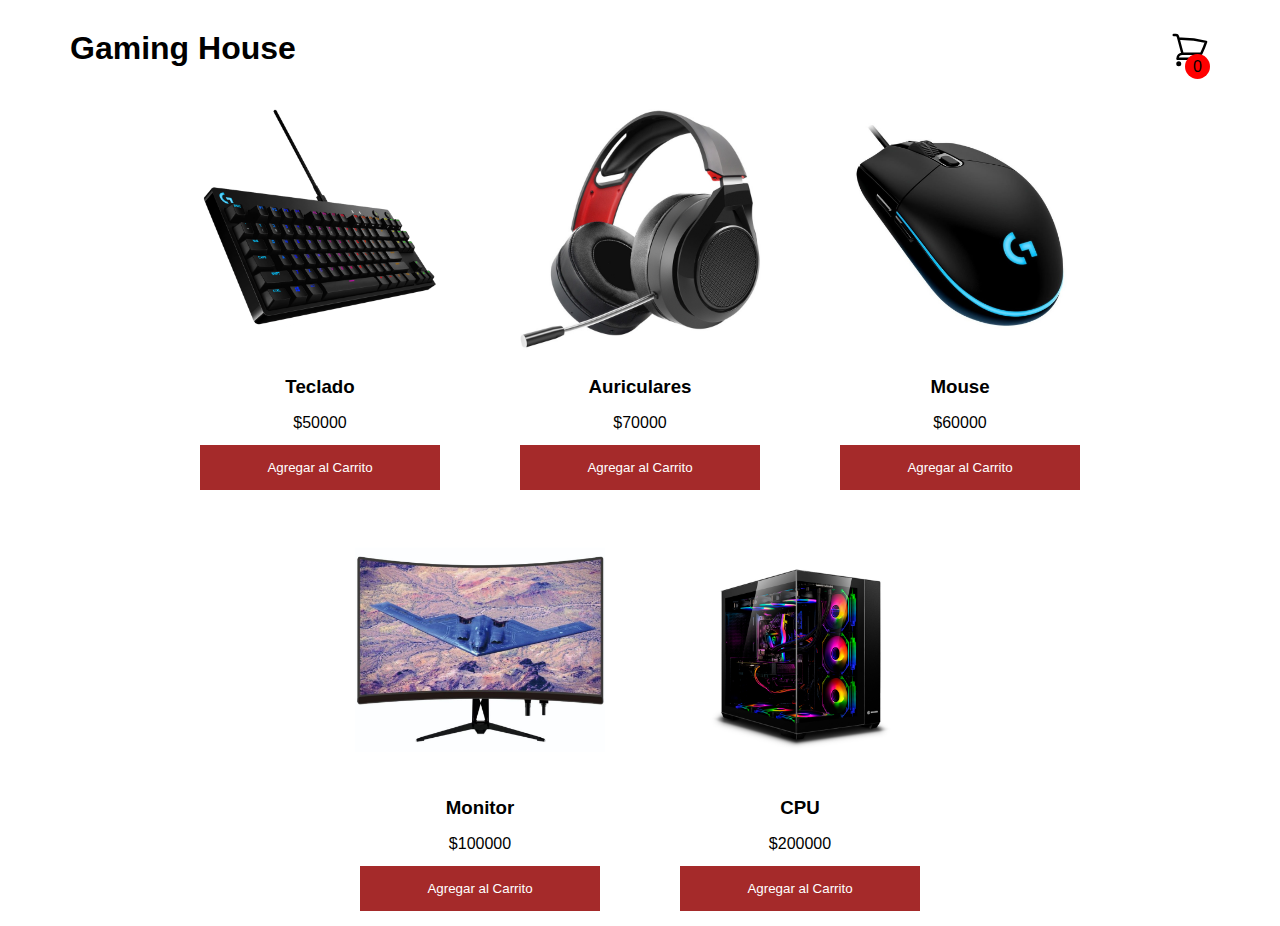
<file: tercera-pre-entrega/index.html>
<!DOCTYPE html>
<html lang="en">
<head>
    <meta charset="UTF-8">
    <meta name="viewport" content="width=device-width, initial-scale=1.0">
    <link rel="stylesheet" href="./style.css">
    <title>Document</title>
</head>
<body>

    <header>
        <h1 >Gaming House </h1>
      
        
        <div class="container-icon " >
            <div class="container-cart-icon"> 
                <a href="./carrito.html"><svg xmlns="http://www.w3.org/2000/svg"  fill="none"  viewBox="0 0 24 24" stroke-width="1.5" stroke="currentColor" class="icono">
                    <path    stroke-linecap="round" stroke-linejoin="round" d="M2.25 3h1.386c.51 0 .955.343 1.087.835l.383 1.437M7.5 14.25a3 3 0 0 
                    0-3 3h15.75m-12.75-3h11.218c1.121-2.3 2.1-4.684 2.924-7.138a60.114 60.114 0 0 0-16.536-1.84M7.5 14.25 5.106 5.272M6 20.25a.75.75 
                    0 1 1-1.5 0 .75.75 0 0 1 1.5 0Zm12.75 0a.75.75 0 1 1-1.5 0 .75.75 0 0 1 1.5 0Z" />
                    
                </svg ></a>
                
                
                
    
                <div class="contador-productoss">
                    <span id="contador-productos">
                        0
                    </span>
                </div>
    </header>
    <section id="contenedor-componentes"></section>


    <script src="./index.js"></script>
    
</body>
</html>
</file>
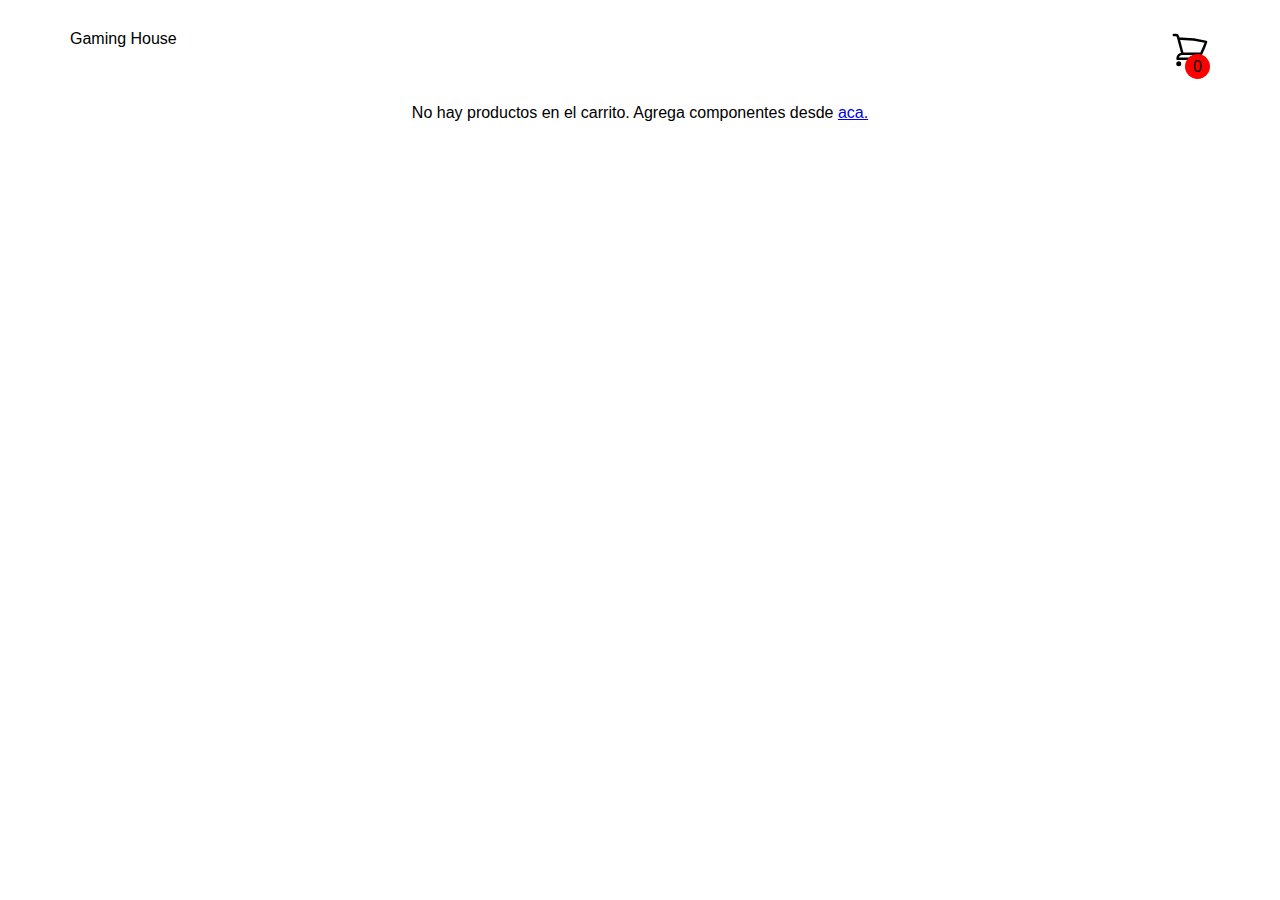
<file: tercera-pre-entrega/carrito.html>
<!DOCTYPE html>
<html lang="en">
<head>
    <meta charset="UTF-8">
    <meta name="viewport" content="width=device-width, initial-scale=1.0">
    <link rel="stylesheet" href="./style.css">
    <link rel="stylesheet" href="./carrito.css">
    <title>Document</title>
</head>
<body>

    <header>
        <li >
            <a href="./index.html" class="h1">Gaming House</a>
        </li>
      

        <div class="container-icon">
            <div class="container-cart-icon"> 
                <link rel="stylesheet" href="./carrito.html">
                <svg xmlns="http://www.w3.org/2000/svg" fill="none" viewBox="0 0 24 24" stroke-width="1.5" stroke="currentColor" class="icono">
                    <path stroke-linecap="round" stroke-linejoin="round" d="M2.25 3h1.386c.51 0 .955.343 1.087.835l.383 1.437M7.5 14.25a3 3 0 0 0-3 3h15.75m-12.75-3h11.218c1.121-2.3 2.1-4.684 2.924-7.138a60.114 60.114 0 0 0-16.536-1.84M7.5 14.25 5.106 5.272M6 20.25a.75.75 0 1 1-1.5 0 .75.75 0 0 1 1.5 0Zm12.75 0a.75.75 0 1 1-1.5 0 .75.75 0 0 1 1.5 0Z" />
                </svg>
                
    
    
                <div class="contador-productoss">
                    <span id="contador-productos">
                        
                    </span>
                </div>

                
    </header>
    
    <main>
        <P id="carrito-vacio">No hay productos en el carrito. Agrega componentes desde <a href="./index.html">aca.</a></P>
        <section id="contenedor-carrito"></section>
        <section id="total">
            <p>Total unidades: <span id="cantidad">0</span></p>
            <p>Total precio <span id="precio">0</span></p>
            <button disabled>Comprar</button>
            <button id ="reiniciar">Reiniciar</button>
        </section>
    </main>

    
    <script src="./cart.js"></script>
    <script src="agregar.js" defer></script>
   
</body>
</html>
</file>
<file: tercera-pre-entrega/style.css>
*{
    margin: 0;
    padding:0;
    box-sizing: border-box;
}

.h1{
    list-style-type: none;
    font-family: 'Franklin Gothic Medium', 'Arial Narrow', Arial, sans-serif;
    text-decoration: none;
    color:black;
    
}
body{
    margin: 0 auto;
    max-width: 1200px;
    font-family: 'Franklin Gothic Medium', 'Arial Narrow', Arial, sans-serif;
    color: black;
    list-style-type: none;
    
}

.icono{
    width: 40px;
    height: 40px;
    stroke: #000;
}
.icono:hover{
    cursor: pointer;
}

img{
    max-width: 100%;
}

header{
    display: flex;
    justify-content: space-between;
    padding: 30px;
}

.contador-productoss{
    position: absolute;
    top: 55%;
    right: 0;
    background-color: red;
    color: black;
    width: 25px;
    height: 25px;
    display: flex;
    justify-content: center;
    align-items: center;
    border-radius: 50%;
    


}

.contenedor-producto-carrito{
position: absolute;
top: 50px;
right: 0;
background-color: #fff;
width: 400px;
z-index: 1;
box-shadow: 0 10 px 20px;
border-radius: 10px;
}

.icon-close{
    width: 25px;
    height: 25px;
}



.productos-carrito{
    display: flex;
    align-items: center;
    justify-content: space-between;
    padding: 30px;
    border-bottom: 1px solid  rgba(0, 0, 0, 0.20);
}

.info-carrito-producto{
    display: flex;
    
    justify-content: space-between;
    flex: 0.8;
}

.ocultar-carrito{
    display: none;
}


.titulo-producto-carrito{
    font-size: 20px;
}

.precio-producto-carrito{
    font-weight: 700;
    font-size: 20px;
    margin-left: 10px;
}

.cantidad-producto-carrito{
    font-weight: 400;
    font-size: 20px;
}

.total-carrito{
    display: flex;
    justify-content: center;
    align-items: center;
    padding: 20px 0;
    gap: 20px;

}

.total-carrito h3{
    font-size: 20px;
    font-weight: 700;
}

.total-pagar{
    font-size: 20px;
    font-weight: 900;
}

.container-icon{
    position: relative;
}

#contenedor-componentes{
    display: flex;
    flex-wrap: wrap;
    margin: auto;
    gap: 20px;
    justify-content: center;
}




.item{
    border-radius: 10px;
    width: 300px;
    
}

.item:hover{
    box-shadow: 0px 10px 20px rgb(0,0,0,0.20);
}

.info-producto{
    padding: 15px 30px;
    text-align: center;
    line-height: 1.5;
    display: flex;
    flex-direction: column;
    gap: 10px;
}

.item img{
    width: 100%;
    height: 250px;
    object-fit: contain;
    border-radius: 10px 10px 10px 10px;
    transition: all .5s;
}


.item figure{
    overflow: hidden;
}
.item:hover img{
    transform: scale(1.2);
}

.precio{
    font-size: 18px;
    font-weight: 1000;
}

.info-producto button{
    border: none;
    background:none;
    background-color: brown;
    color: white;
    padding: 15px 10px;
    cursor: pointer;

}

.carrito-vacio{
    padding: 20px;
    text-align: center;
}

.escondido{
    display: none;
}
</file>
<file: tercera-pre-entrega/carrito.css>
.item{
    justify-content: center;
    margin: auto;
}

#total, #carrito-vacio{
    text-align: center;
}

.item{
    display: flex;
   
    gap: 20px;
    justify-content: center;
    
}

.info-producto{
    justify-content: center;
    width: 200px;
}


.item div:hover{
    transform: scale(1.2);
    transition: all .5s;
}


.item img{
    width: 200px;
    border-radius: 10px 10px 10px 10px; 
    transition: all .5s;
}

item:hover{
    box-shadow: rgba(184, 14, 14, 0.2);
}
</file>
